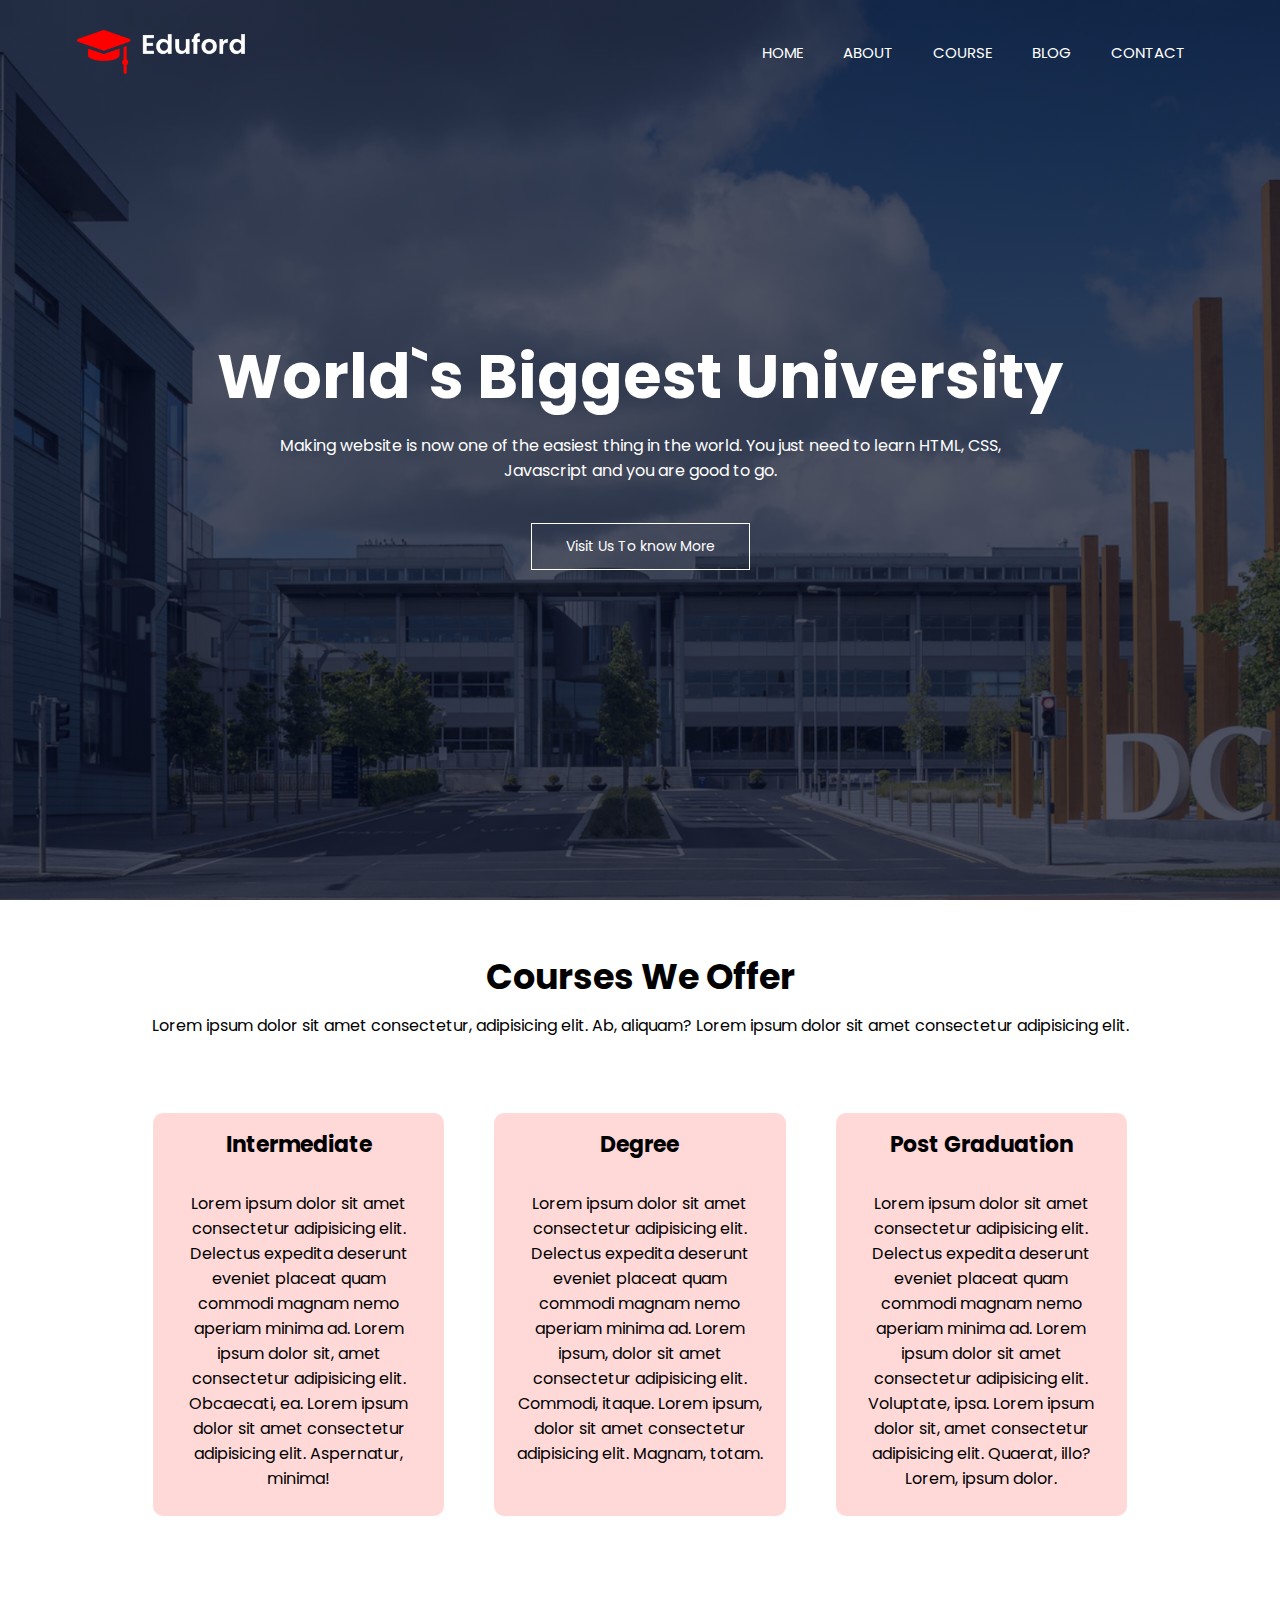
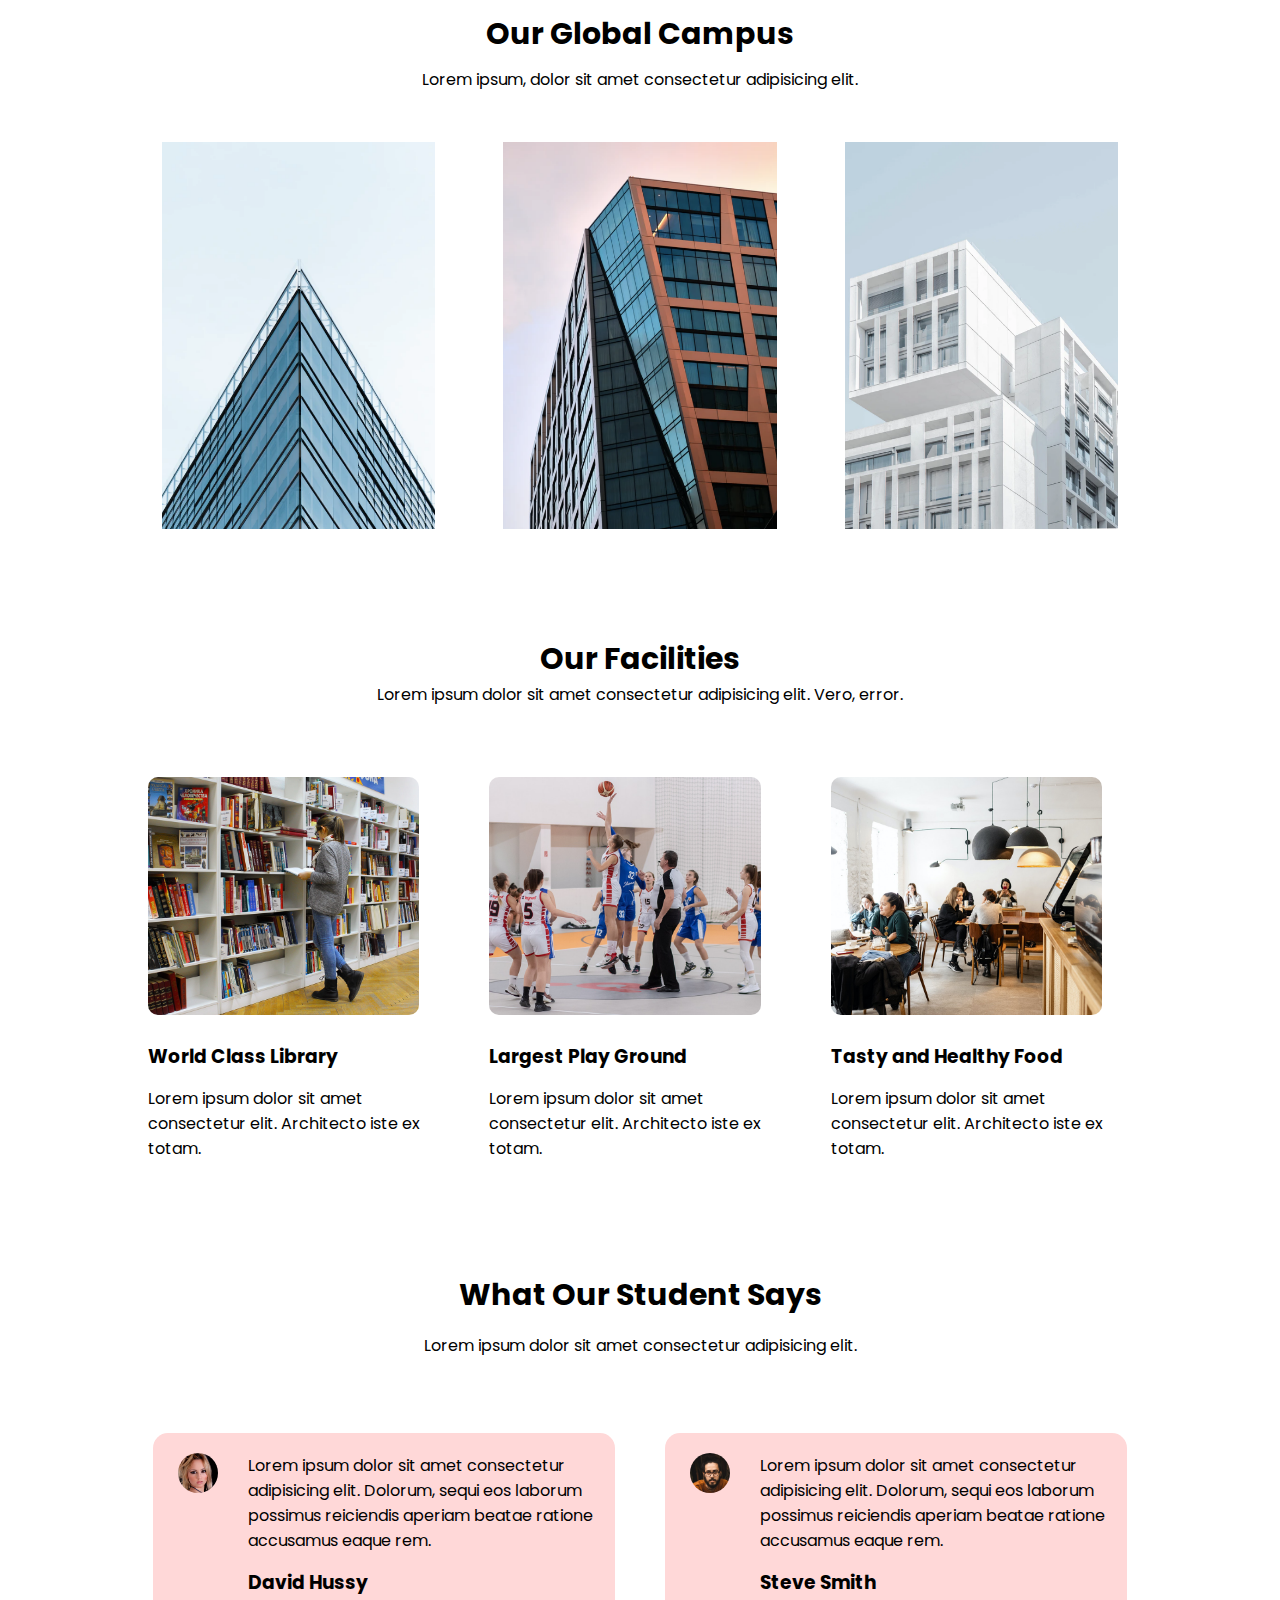
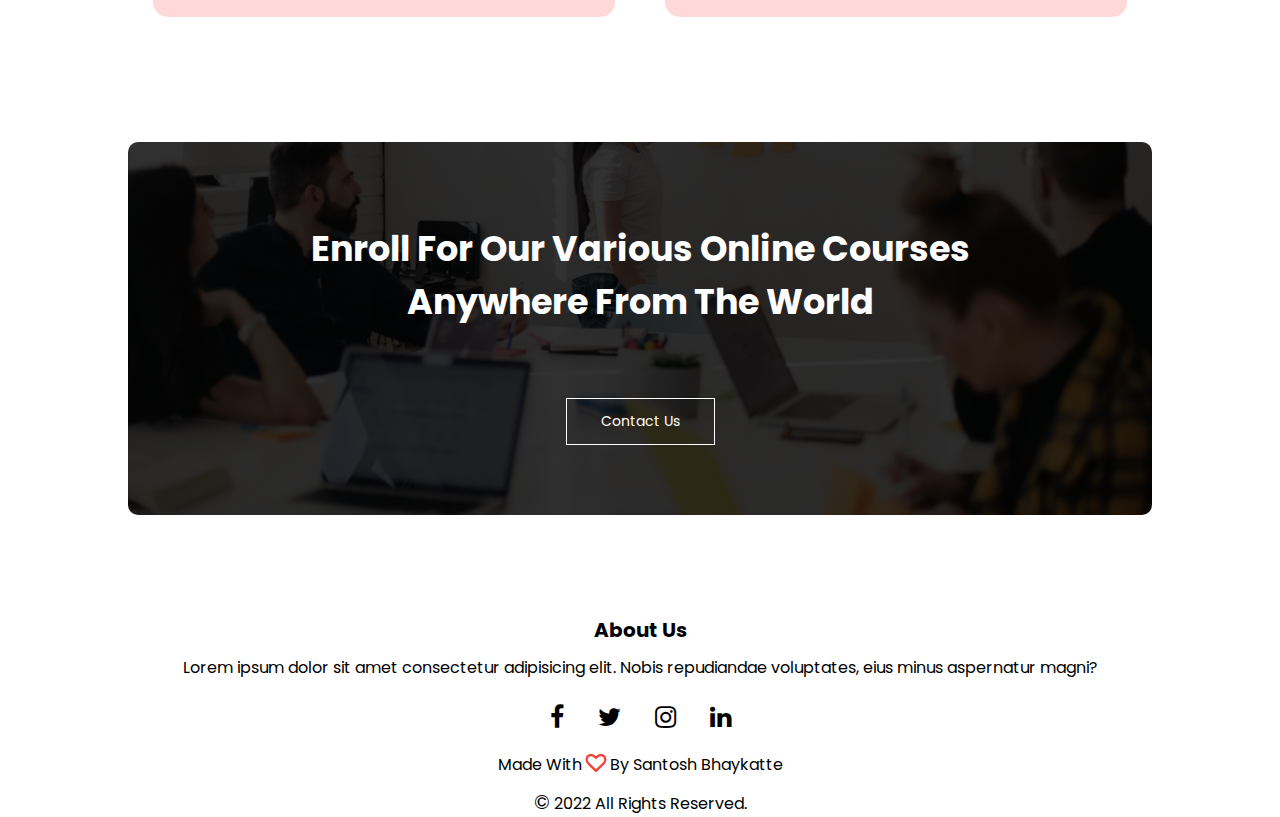
<file: index.html>
<!DOCTYPE html>
<html lang="en">
<head>
    <meta charset="UTF-8">
    <meta http-equiv="X-UA-Compatible" content="IE=edge">
    <meta name="viewport" content="width=device-width, initial-scale=1.0">
    <title>University Website - design </title>
   
    <link rel="stylesheet" href="style.css">
    <link rel="preconnect" href="https://fonts.googleapis.com">
<link rel="preconnect" href="https://fonts.gstatic.com" crossorigin>
<link href="https://fonts.googleapis.com/css2?family=Josefin+Sans:wght@400;500;600&family=Poppins:ital,wght@0,100;0,200;0,300;0,500;0,600;1,700&display=swap" rel="stylesheet">
 <link rel="stylesheet" href="https://stackpath.bootstrapcdn.com/font-awesome/4.7.0/css/font-awesome.min.css">
</head>
<body>
 
<!-- header section -->
    <section class="header">
        <nav>
            <a href="index.html"><img src="logo.png"></a>
            <div class="navlinks" id="navlinks">

              <i class="fa fa-times" onclick="hidemenu()"></i>
                 
                <ul>
                    <li><a href="index.html">HOME</a></li>
                    <li><a href="about.html">ABOUT</a></li>
                    <li><a href="course.html">COURSE</a></li>
                    <li><a href="blog.html">BLOG</a></li>
                    <li><a href="contact.html">CONTACT</a></li>
                </ul>
                
            </div>
            <i class="fa fa-bars" onclick="showmenu()"></i>
           </nav>
        <div class="text-box">
            <h1>World`s Biggest University</h1>
            <p>Making website is now one of the easiest thing in the world. You just need to learn HTML, CSS, <br> Javascript and you  are good to go. </p>
            <a href="/#" class="hero-btn">Visit Us To know More</a>
        </div>


    </section>

    <!-- course section -->

    <section class="course">
      <h1>Courses We Offer</h1>                
      <p>Lorem ipsum dolor sit amet consectetur, adipisicing elit. Ab, aliquam? Lorem ipsum dolor sit amet consectetur adipisicing elit.</p>
      <div class="row">
        
        <div class="course-col">
            <h1>Intermediate</h1>
            <p>Lorem ipsum dolor sit amet consectetur adipisicing elit. Delectus expedita deserunt eveniet placeat quam commodi magnam nemo aperiam minima ad. Lorem ipsum dolor sit, amet consectetur adipisicing elit. Obcaecati, ea. Lorem ipsum dolor sit amet consectetur adipisicing elit. Aspernatur, minima!</p>
        </div>
        <div class="course-col">
            <h1>Degree</h1>
            <p>Lorem ipsum dolor sit amet consectetur adipisicing elit. Delectus expedita deserunt eveniet placeat quam commodi magnam nemo aperiam minima ad. Lorem ipsum, dolor sit amet consectetur adipisicing elit. Commodi, itaque. Lorem ipsum, dolor sit amet consectetur adipisicing elit. Magnam, totam.</p>
        </div>
        <div class="course-col">
            <h1>Post Graduation</h1>
            <p>Lorem ipsum dolor sit amet consectetur adipisicing elit. Delectus expedita deserunt eveniet placeat quam commodi magnam nemo aperiam minima ad. Lorem ipsum dolor sit amet consectetur adipisicing elit. Voluptate, ipsa. Lorem ipsum dolor sit, amet consectetur adipisicing elit. Quaerat, illo?  Lorem, ipsum dolor.</p>
        </div>
      </div>
    </section>

    <!-- campus section starts -->

    <section class="campus">
        <h1>Our Global Campus</h1>
        <p>Lorem ipsum, dolor sit amet consectetur adipisicing elit.</p>
    </div>
    <div class="row">
        <div class="campus-col">
            <img src="london.png">
          </div>  
        <div class="campus-col">

            <img src="newyork.png">
            </div>
        <div class="campus-col">

            <img src="washington.png">
        </div>  
    </div>
</section>

<!-- Facilities section -->

<section class="facilities">
    <h1>Our Facilities</h1>
    <p>Lorem ipsum dolor sit amet consectetur adipisicing elit. Vero, error.</p>
    <div class="row">
        <div class="facilities-col">
            <img src="library.png">
            <h3>World Class Library</h3>
            <p>Lorem ipsum dolor sit amet consectetur   elit. Architecto iste ex totam.</p>
        </div>
        <div class="facilities-col">
            <img src="basketball.png">
            <h3>Largest Play Ground</h3>
            <p>Lorem ipsum dolor sit amet consectetur  elit. Architecto iste ex totam.</p>
        </div>
        <div class="facilities-col">
            <img src="cafeteria.png">
            <h3>Tasty and Healthy Food</h3>
            <p>Lorem ipsum dolor sit amet consectetur  elit. Architecto iste ex totam.</p>
        </div>
    </div>
</section>

<!-- testimonials section -->

<section class="reviews">
    <h1>What Our Student Says</h1>
    <p>Lorem ipsum dolor sit amet consectetur adipisicing elit.</p>
    <div class="row">
       <div class="review-col">
         <img src="user1.jpg">
         <div>
         <p>Lorem ipsum dolor sit amet consectetur adipisicing elit. Dolorum, sequi eos laborum possimus reiciendis aperiam beatae ratione accusamus eaque rem.  </p>
         <h3>David Hussy</h3>
          
        </div>
       </div> 
       <div class="review-col">
         <img src="user2.jpg">
         <div>  
         <p>Lorem ipsum dolor sit amet consectetur adipisicing elit. Dolorum, sequi eos laborum possimus reiciendis aperiam beatae ratione accusamus eaque rem.   </p>
         <h3>Steve Smith</h3>
        </div>
       </div> 
    </div>
</section>

<!-- call to action section -->

<section class="cta">
    <h1>Enroll For Our Various Online Courses <br> Anywhere From The World</h1>
    
    <a href="/#" class="hero-btn">Contact Us</a>
</section>

<!-- Footer section starts -->

<section class="footer">
    <h4>About Us</h4>
    <p>Lorem ipsum dolor sit amet consectetur adipisicing elit. Nobis repudiandae voluptates, eius minus aspernatur magni?</p>
    <div class="icons">
        <i class="fa fa-facebook"></i>
        <i class="fa fa-twitter"></i>
        <i class="fa fa-instagram"></i>
        <i class="fa fa-linkedin"></i>
    </div>
    <p>Made With <i class="fa fa-heart-o" style="font-size: 20px; font-weight: bold; color:#f44336;"></i> By Santosh Bhaykatte</p>
     <span style="font-size: 20px;">&copy;</span>  2022 All Rights Reserved.
</section>

<!-- footer section ends -->



<!-- javascript for toggle menu  -->

   <script>
    
    var navlinks = document.getElementById("navlinks");

    function showmenu(){
        navlinks.style.right = "0";
    }
    function hidemenu(){
        navlinks.style.right= "-200px";
    }
    
    </script>

<!-- script ends -->

</body>
</html>
</file>
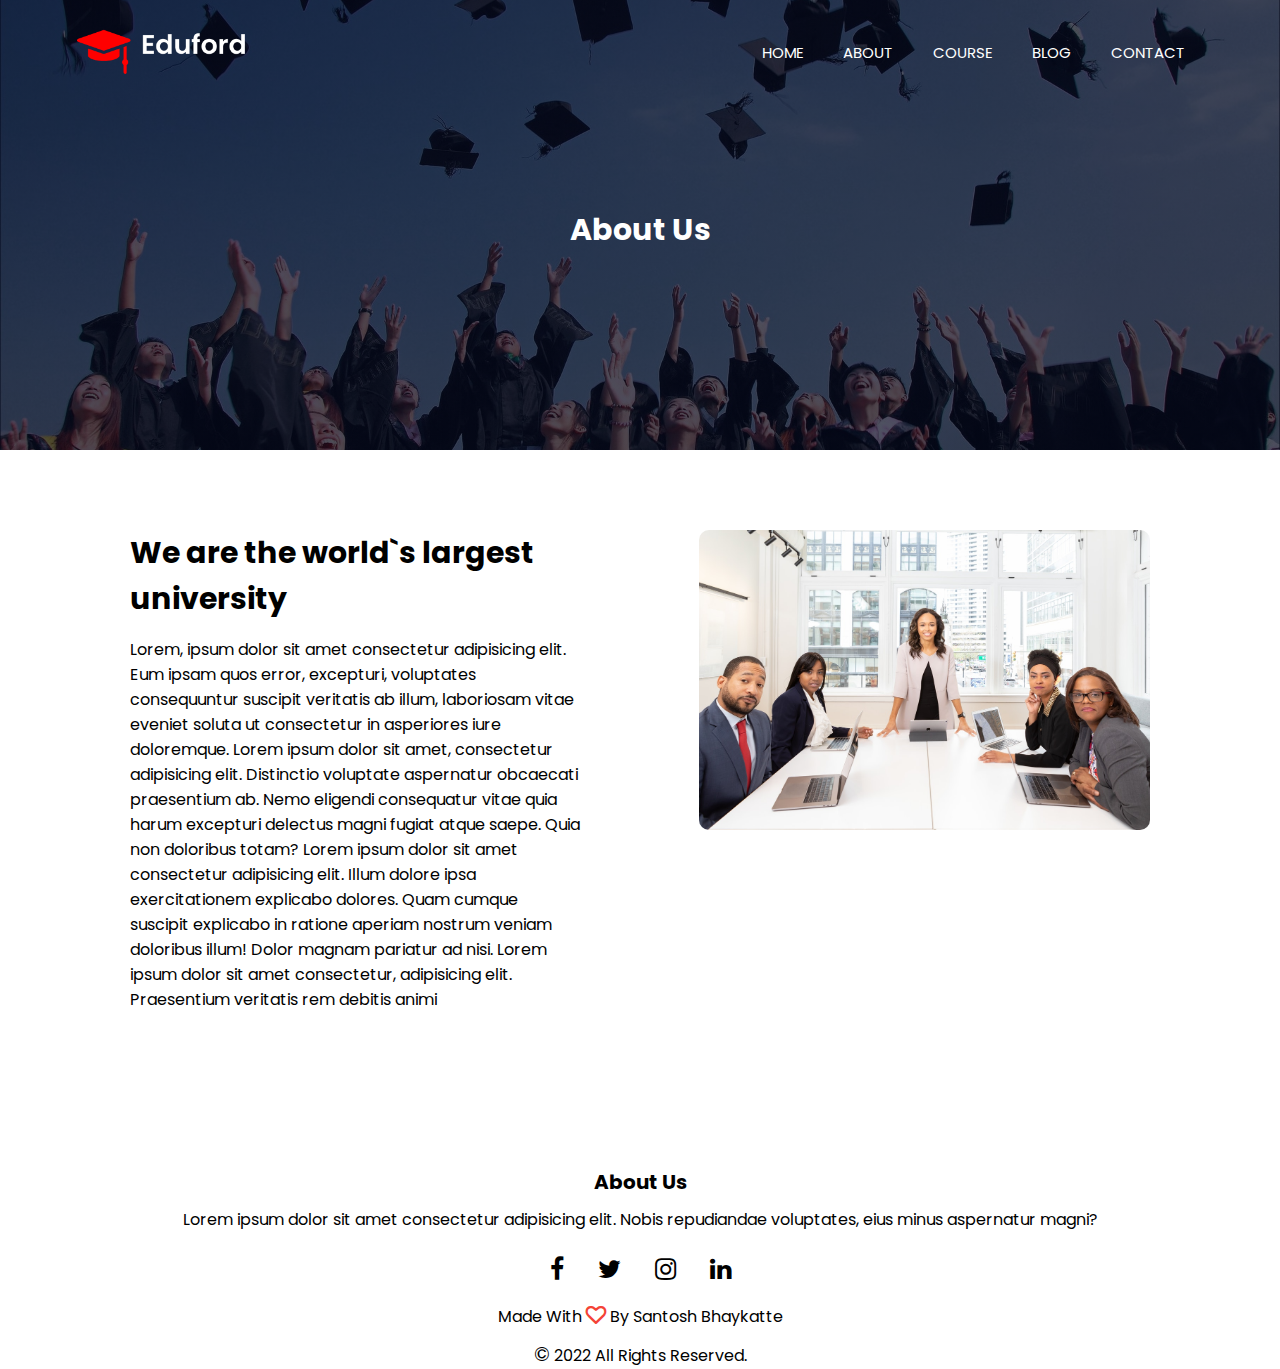
<file: about.html>
<!DOCTYPE html>
<html lang="en">
<head>
    <meta charset="UTF-8">
    <meta http-equiv="X-UA-Compatible" content="IE=edge">
    <meta name="viewport" content="width=device-width, initial-scale=1.0">
    <title>University Website - design </title>
   
    <link rel="stylesheet" href="style.css">
    <link rel="preconnect" href="https://fonts.googleapis.com">
<link rel="preconnect" href="https://fonts.gstatic.com" crossorigin>
<link href="https://fonts.googleapis.com/css2?family=Josefin+Sans:wght@400;500;600&family=Poppins:ital,wght@0,100;0,200;0,300;0,500;0,600;1,700&display=swap" rel="stylesheet">
 <link rel="stylesheet" href="https://stackpath.bootstrapcdn.com/font-awesome/4.7.0/css/font-awesome.min.css">
</head>
<body>
<!-- header section -->

    <section class="sub-header">
        <nav>
            <a href="index.html"><img src="logo.png"></a>
            <div class="navlinks" id="navlinks">

              <i class="fa fa-times" onclick="hidemenu()"></i>
                 
                <ul>
                    <li><a href="index.html">HOME</a></li>
                    <li><a href="about.html">ABOUT</a></li>
                    <li><a href="course.html">COURSE</a></li>
                    <li><a href="blog.html">BLOG</a></li>
                    <li><a href="contact.html">CONTACT</a></li>
                </ul>
                
            </div>
            <i class="fa fa-bars" onclick="showmenu()"></i>
           </nav>
            <h1>About Us</h1>
        </section>
            <!-- about us content -->
         

        <section class="about-us">
            <div class="row">

                <div class="about-col">
                   <h1>We are the world`s largest university</h1> 
                   <p>Lorem, ipsum dolor sit amet consectetur adipisicing elit. Eum ipsam quos error, excepturi, voluptates consequuntur suscipit veritatis ab illum, laboriosam vitae eveniet soluta ut consectetur in asperiores iure doloremque. Lorem ipsum dolor sit amet, consectetur adipisicing elit. Distinctio voluptate aspernatur obcaecati praesentium ab. Nemo eligendi consequatur vitae quia harum excepturi delectus magni fugiat atque saepe. Quia non doloribus totam? Lorem ipsum dolor sit amet consectetur adipisicing elit. Illum dolore ipsa exercitationem explicabo dolores. Quam cumque suscipit explicabo in ratione aperiam nostrum veniam doloribus illum! Dolor magnam pariatur ad nisi. Lorem ipsum dolor sit amet consectetur, adipisicing elit. Praesentium veritatis rem debitis animi </p>
                </div>
                    
                <div class="about-col">
                    <img src="about.jpg">
                </div>

            </div>
        </section>
  <!-- about us content ends -->
    

    <!-- footer section -->
    <section class="footer">
        <h4>About Us</h4>
        <p>Lorem ipsum dolor sit amet consectetur adipisicing elit. Nobis repudiandae voluptates, eius minus aspernatur magni?</p>
        <div class="icons">
            <i class="fa fa-facebook"></i>
            <i class="fa fa-twitter"></i>
            <i class="fa fa-instagram"></i>
            <i class="fa fa-linkedin"></i>
        </div>
        <p>Made With <i class="fa fa-heart-o" style="font-size: 20px; font-weight: bold; color:#f44336;"></i> By Santosh Bhaykatte</p>
         <span style="font-size: 20px;">&copy;</span>  2022 All Rights Reserved.
    </section>
    <!-- javascript for toggle menu  -->

   <script>
    
    var navlinks = document.getElementById("navlinks");

    function showmenu(){
        navlinks.style.right = "0";
    }
    function hidemenu(){
        navlinks.style.right= "-200px";
    }
    
    </script>

<!-- script ends -->
</body>
</html>
</file>
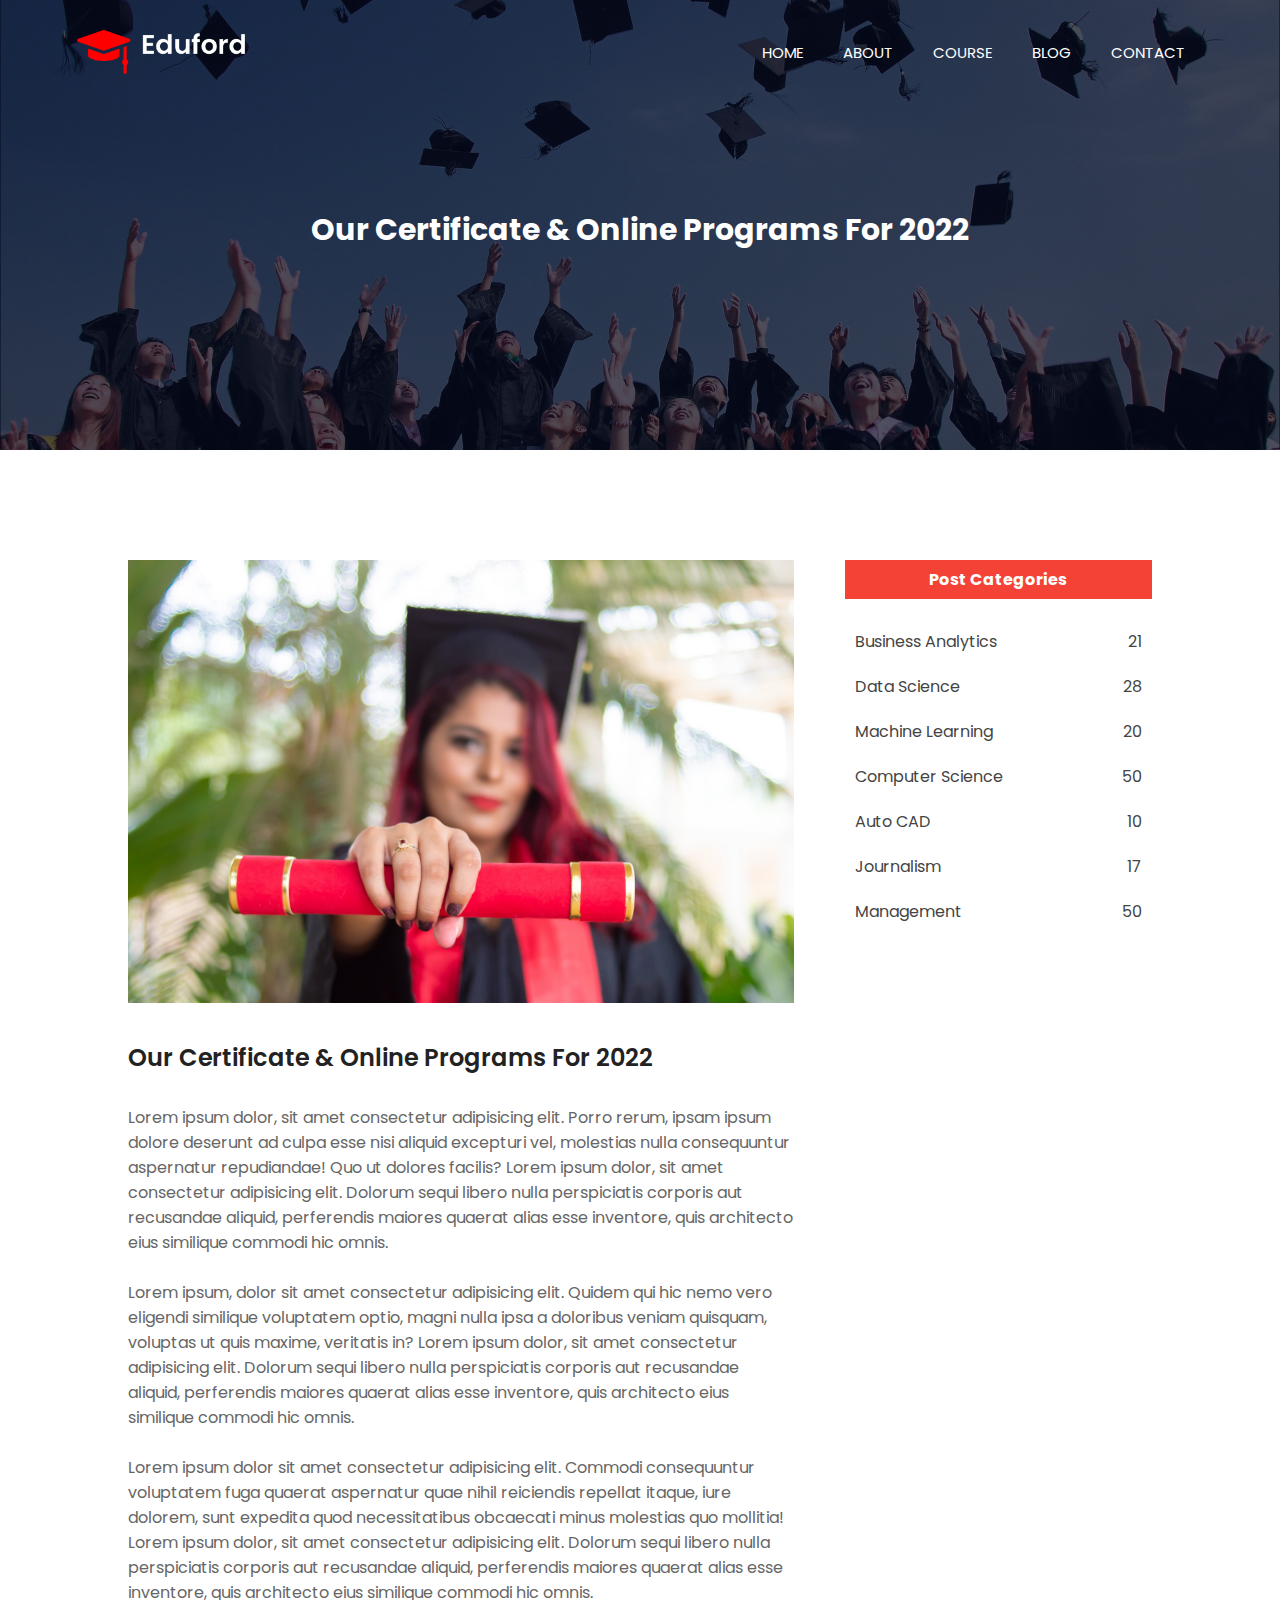
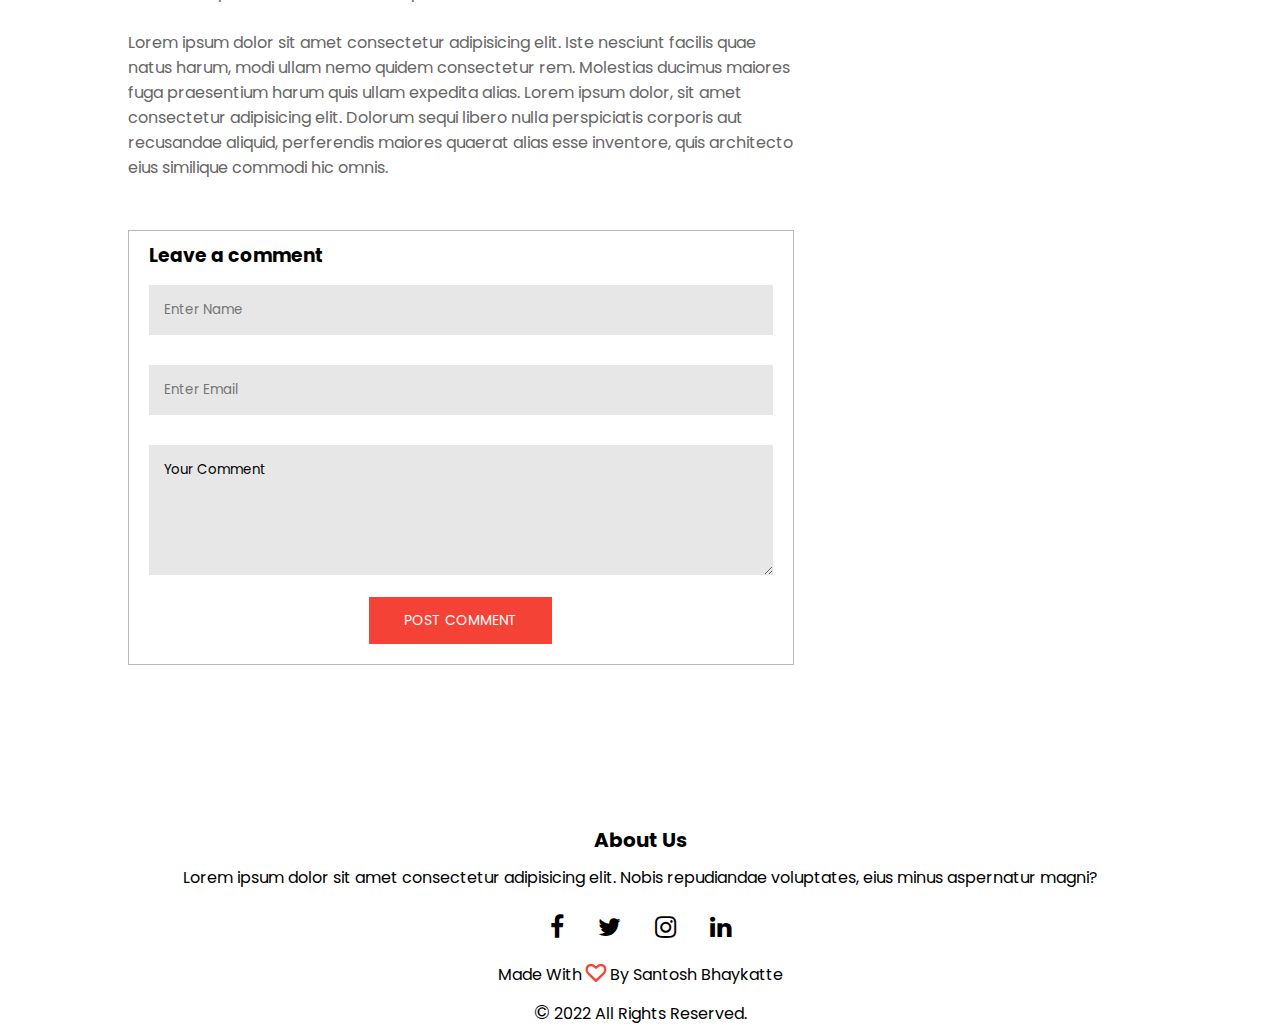
<file: blog.html>
<!DOCTYPE html>
<html lang="en">
<head>
    <meta charset="UTF-8">
    <meta http-equiv="X-UA-Compatible" content="IE=edge">
    <meta name="viewport" content="width=device-width, initial-scale=1.0">
    <title>University Website - design </title>
   
    <link rel="stylesheet" href="style.css">
    <link rel="preconnect" href="https://fonts.googleapis.com">
<link rel="preconnect" href="https://fonts.gstatic.com" crossorigin>
<link href="https://fonts.googleapis.com/css2?family=Josefin+Sans:wght@400;500;600&family=Poppins:ital,wght@0,100;0,200;0,300;0,500;0,600;1,700&display=swap" rel="stylesheet">
 <link rel="stylesheet" href="https://stackpath.bootstrapcdn.com/font-awesome/4.7.0/css/font-awesome.min.css">
</head>
<body>
 
<!-- header section -->
    <section class="sub-header">
        <nav>
            <a href="index.html"><img src="logo.png"></a>
            <div class="navlinks" id="navlinks">

              <i class="fa fa-times" onclick="hidemenu()"></i>
                 
                <ul>
                    <li><a href="index.html">HOME</a></li>
                    <li><a href="about.html">ABOUT</a></li>
                    <li><a href="course.html">COURSE</a></li>
                    <li><a href="blog.html">BLOG</a></li>
                    <li><a href="contact.html">CONTACT</a></li>
                </ul>
                
            </div>
            <i class="fa fa-bars" onclick="showmenu()"></i>
           </nav>
          <h1>Our Certificate & Online Programs For 2022</h1> 
        </section>
 
  <!-- blog page -->

<section class="blog-content">
  <div class="row">
    <div class="blog-left">
      <img src="certificate.jpg">
      <h2>Our Certificate & Online Programs For 2022</h2>
     <p>Lorem ipsum dolor, sit amet consectetur adipisicing elit. Porro rerum, ipsam ipsum dolore deserunt ad culpa esse nisi aliquid excepturi vel, molestias nulla consequuntur aspernatur repudiandae! Quo ut dolores facilis? Lorem ipsum dolor, sit amet consectetur adipisicing elit. Dolorum sequi libero nulla perspiciatis corporis aut recusandae aliquid, perferendis maiores quaerat alias esse inventore, quis architecto eius similique commodi hic omnis.</p>
     <br>
     <p>Lorem ipsum, dolor sit amet consectetur adipisicing elit. Quidem qui hic nemo vero eligendi similique voluptatem optio, magni nulla ipsa a doloribus veniam quisquam, voluptas ut quis maxime, veritatis in? Lorem ipsum dolor, sit amet consectetur adipisicing elit. Dolorum sequi libero nulla perspiciatis corporis aut recusandae aliquid, perferendis maiores quaerat alias esse inventore, quis architecto eius similique commodi hic omnis.</p>
     <br>
     <p>Lorem ipsum dolor sit amet consectetur adipisicing elit. Commodi consequuntur voluptatem fuga quaerat aspernatur quae nihil reiciendis repellat itaque, iure dolorem, sunt expedita quod necessitatibus obcaecati minus molestias quo mollitia! Lorem ipsum dolor, sit amet consectetur adipisicing elit. Dolorum sequi libero nulla perspiciatis corporis aut recusandae aliquid, perferendis maiores quaerat alias esse inventore, quis architecto eius similique commodi hic omnis.</p>
     <br>
     <p>Lorem ipsum dolor sit amet consectetur adipisicing elit. Iste nesciunt facilis quae natus harum, modi ullam nemo quidem consectetur rem. Molestias ducimus maiores fuga praesentium harum quis ullam expedita alias. Lorem ipsum dolor, sit amet consectetur adipisicing elit. Dolorum sequi libero nulla perspiciatis corporis aut recusandae aliquid, perferendis maiores quaerat alias esse inventore, quis architecto eius similique commodi hic omnis.</p>

     <!-- comment -->
    <div class="comment-box">
        <h3>Leave a comment</h3>
        <form action="" class="comment-form">
            <input type="text" placeholder="Enter Name">
            <input type="email" placeholder="Enter Email">
            <textarea  rows="5">Your Comment</textarea>
            <button type="submit" class=" hero-btn red-btn form-btn">POST COMMENT</button>
        </form>
    </div>

    </div>
    <div class="blog-right">
        <h3>Post Categories</h3>
        <div>
            <span>Business Analytics</span>
            <span>21</span>
        </div>
        <div>
            <span>Data Science</span>
            <span>28</span>
        </div>
        <div>
            <span>Machine Learning</span>
            <span>20</span>
        </div>
        <div>
            <span>Computer Science</span>
            <span>50</span>
        </div>
        <div>
            <span>Auto CAD</span>
            <span>10</span>
        </div>
        <div>
            <span>Journalism</span>
            <span>17</span>
        </div>
        <div>
            <span>Management</span>
            <span>50</span>
        </div>
    </div>
  </div> 
</section>


     

<!-- Footer section starts -->

<section class="footer">
    <h4>About Us</h4>
    <p>Lorem ipsum dolor sit amet consectetur adipisicing elit. Nobis repudiandae voluptates, eius minus aspernatur magni?</p>
    <div class="icons">
        <i class="fa fa-facebook"></i>
        <i class="fa fa-twitter"></i>
        <i class="fa fa-instagram"></i>
        <i class="fa fa-linkedin"></i>
    </div>
    <p>Made With <i class="fa fa-heart-o" style="font-size: 20px; font-weight: bold; color:#f44336;"></i> By Santosh Bhaykatte</p>
     <span style="font-size: 20px;">&copy;</span>  2022 All Rights Reserved.
</section>

<!-- footer section ends -->



<!-- javascript for toggle menu  -->

   <script>
    
    var navlinks = document.getElementById("navlinks");

    function showmenu(){
        navlinks.style.right = "0";
    }
    function hidemenu(){
        navlinks.style.right= "-200px";
    }
    
    </script>

<!-- script ends -->

</body>
</html>
</file>
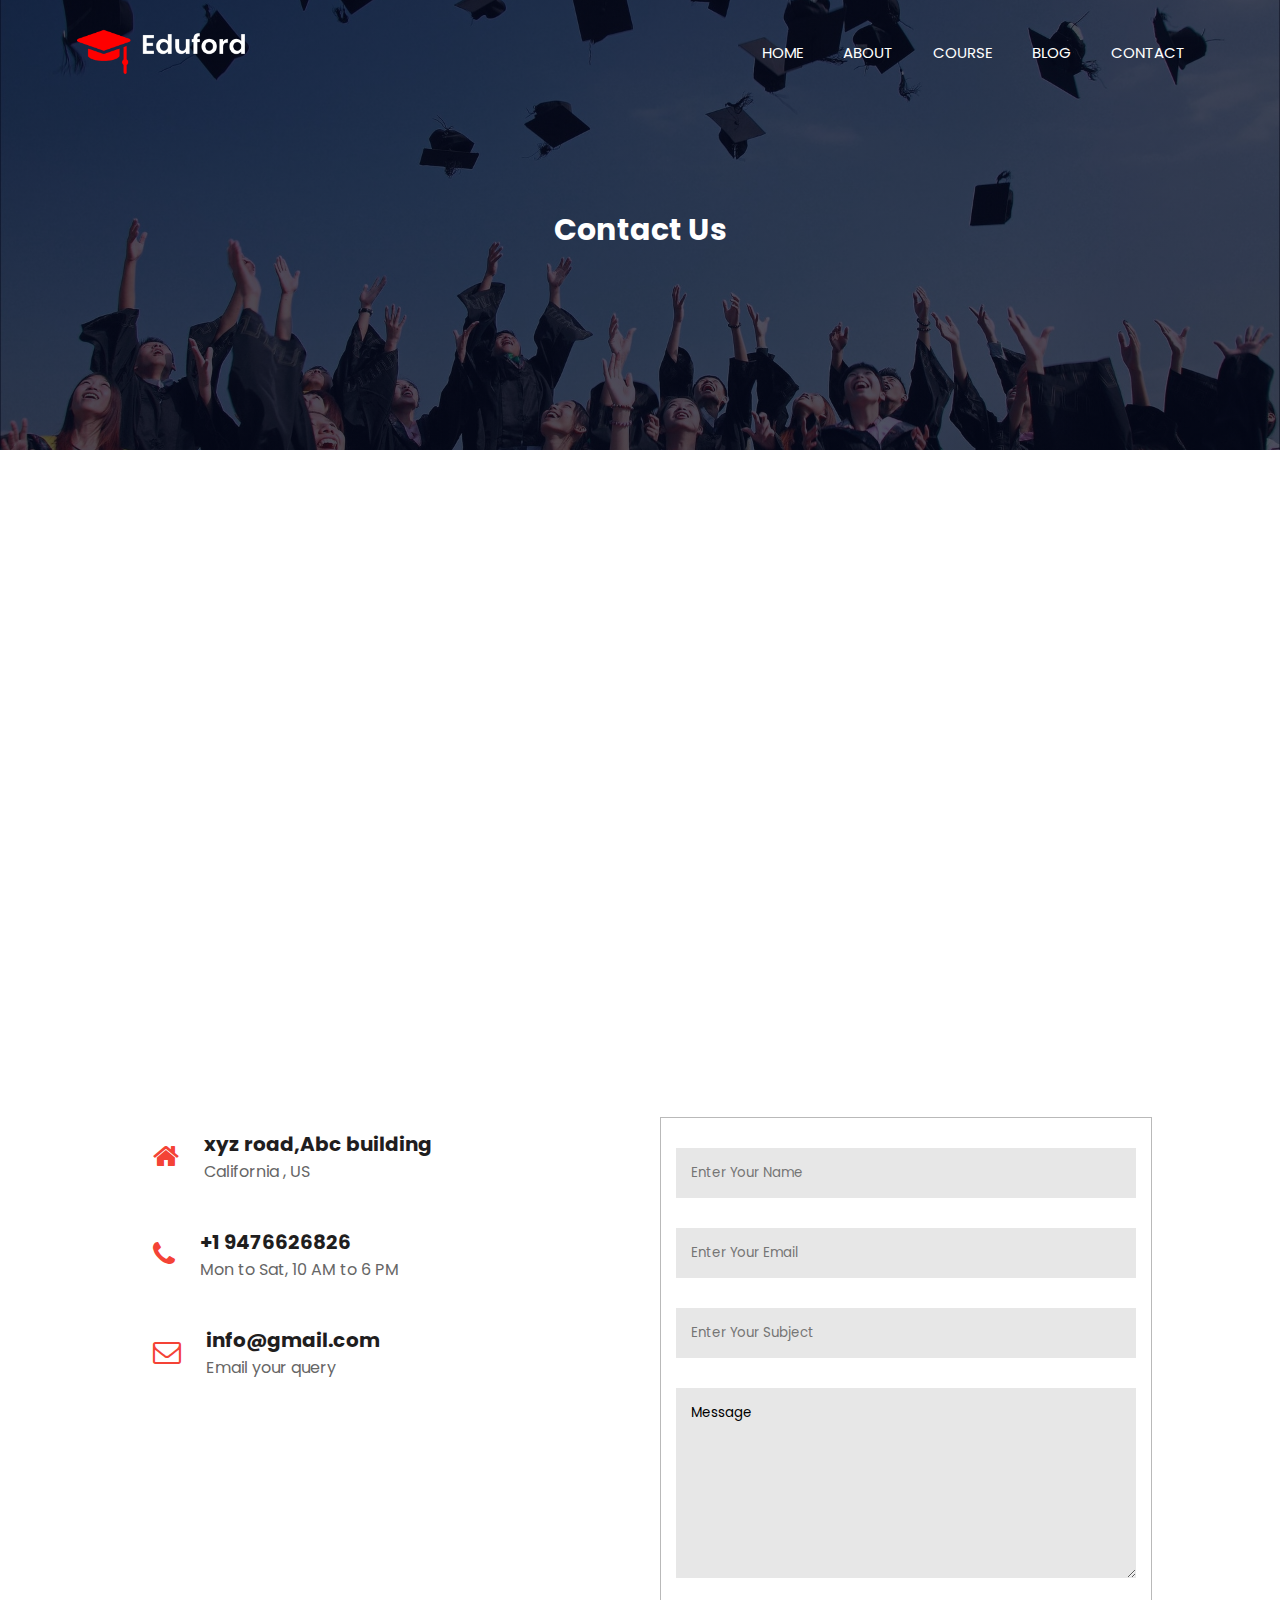
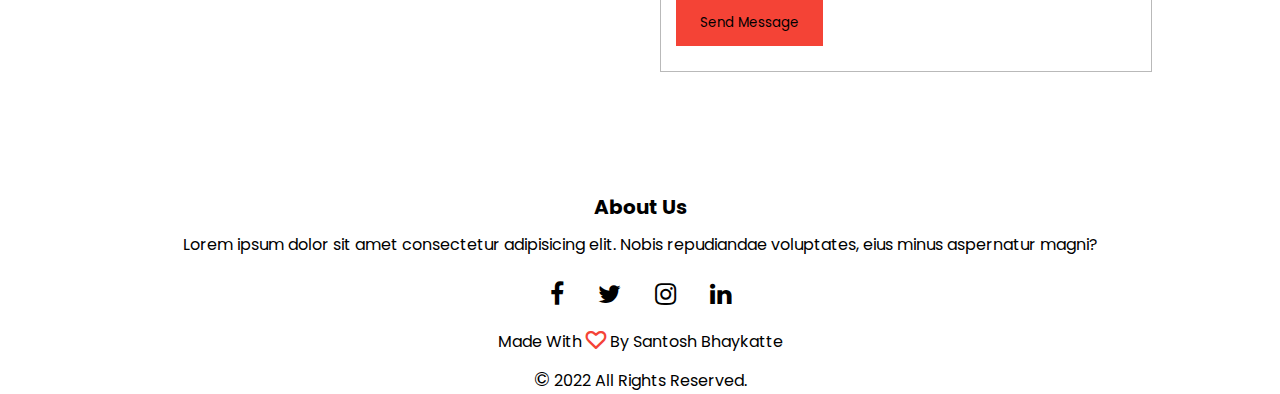
<file: contact.html>
<!DOCTYPE html>
<html lang="en">
<head>
    <meta charset="UTF-8">
    <meta http-equiv="X-UA-Compatible" content="IE=edge">
    <meta name="viewport" content="width=device-width, initial-scale=1.0">
    <title>University Website - design </title>
   
    <link rel="stylesheet" href="style.css">
    <link rel="preconnect" href="https://fonts.googleapis.com">
<link rel="preconnect" href="https://fonts.gstatic.com" crossorigin>
<link href="https://fonts.googleapis.com/css2?family=Josefin+Sans:wght@400;500;600&family=Poppins:ital,wght@0,100;0,200;0,300;0,500;0,600;1,700&display=swap" rel="stylesheet">
 <link rel="stylesheet" href="https://stackpath.bootstrapcdn.com/font-awesome/4.7.0/css/font-awesome.min.css">
</head>
<body>
<!-- header section -->

    <section class="sub-header">
        <nav>
            <a href="index.html"><img src="logo.png"></a>
            <div class="navlinks" id="navlinks">

              <i class="fa fa-times" onclick="hidemenu()"></i>
                 
                <ul>
                    <li><a href="index.html">HOME</a></li>
                    <li><a href="about.html">ABOUT</a></li>
                    <li><a href="course.html">COURSE</a></li>
                    <li><a href="blog.html">BLOG</a></li>
                    <li><a href="contact.html">CONTACT</a></li>
                </ul>
                
            </div>
            <i class="fa fa-bars" onclick="showmenu()"></i>
           </nav>
            <h1>Contact Us</h1>
        </section>
        
            <!-- contact page content -->

            <section class="location">
                <iframe src="https://www.google.com/maps/embed?pb=!1m18!1m12!1m3!1d7010.21474726349!2d-71.11950877159828!3d42.37593802704016!2m3!1f0!2f0!3f0!3m2!1i1024!2i768!4f13.1!3m3!1m2!1s0x89e377427d7f0199%3A0x5937c65cee2427f0!2sHarvard%20University!5e0!3m2!1sen!2sin!4v1665039826140!5m2!1sen!2sin" width="600" height="450" style="border:0;" allowfullscreen="" loading="lazy" referrerpolicy="no-referrer-when-downgrade"></iframe>
            </section>
         <section class="contact">
            <div class="row">
                <div class="contact-col">
                     <div>
                        <i class="fa fa-home"></i>
                    <span>
                         <h5>xyz road,Abc building </h5>
                        <p>California , US</p>
                    </span>
                     </div>
                     <div>
                        <i class="fa fa-phone"></i>
                    <span>                           
                        <h5>+1 9476626826</h5>
                        <p>Mon to Sat,  10 AM to 6 PM</p>
                    </span>
                     </div>
                     <div>
                        <i class="fa fa-envelope-o"></i>
                    <span>                            
                        <h5>info@gmail.com</h5>
                        <p>Email your query</p>
                        </span>
                     </div>
                </div>
                <div class="contact-col">
                    <form action="" class="contact-form">
                        <input type="text" placeholder="Enter Your Name" required>
                        <input type="email" placeholder="Enter Your Email" required>
                        <input type="text" placeholder="Enter Your Subject" required> 
                        <textarea  rows="8" required>Message</textarea>
                        <button type="submit" class="form-btn">Send Message</button>
                    </form>
                </div>
            </div>
         </section>

        
  <!-- contact page content ends -->
    

    <!-- footer section -->
    <section class="footer">
        <h4>About Us</h4>
        <p>Lorem ipsum dolor sit amet consectetur adipisicing elit. Nobis repudiandae voluptates, eius minus aspernatur magni?</p>
        <div class="icons">
            <i class="fa fa-facebook"></i>
            <i class="fa fa-twitter"></i>
            <i class="fa fa-instagram"></i>
            <i class="fa fa-linkedin"></i>
        </div>
        <p>Made With <i class="fa fa-heart-o" style="font-size: 20px; font-weight: bold; color:#f44336;"></i> By Santosh Bhaykatte</p>
         <span style="font-size: 20px;">&copy;</span>  2022 All Rights Reserved.
    </section>
    <!-- javascript for toggle menu  -->

   <script>
    
    var navlinks = document.getElementById("navlinks");

    function showmenu(){
        navlinks.style.right = "0";
    }
    function hidemenu(){
        navlinks.style.right= "-200px";
    }
    
    </script>

<!-- script ends -->
</body>
</html>
</file>
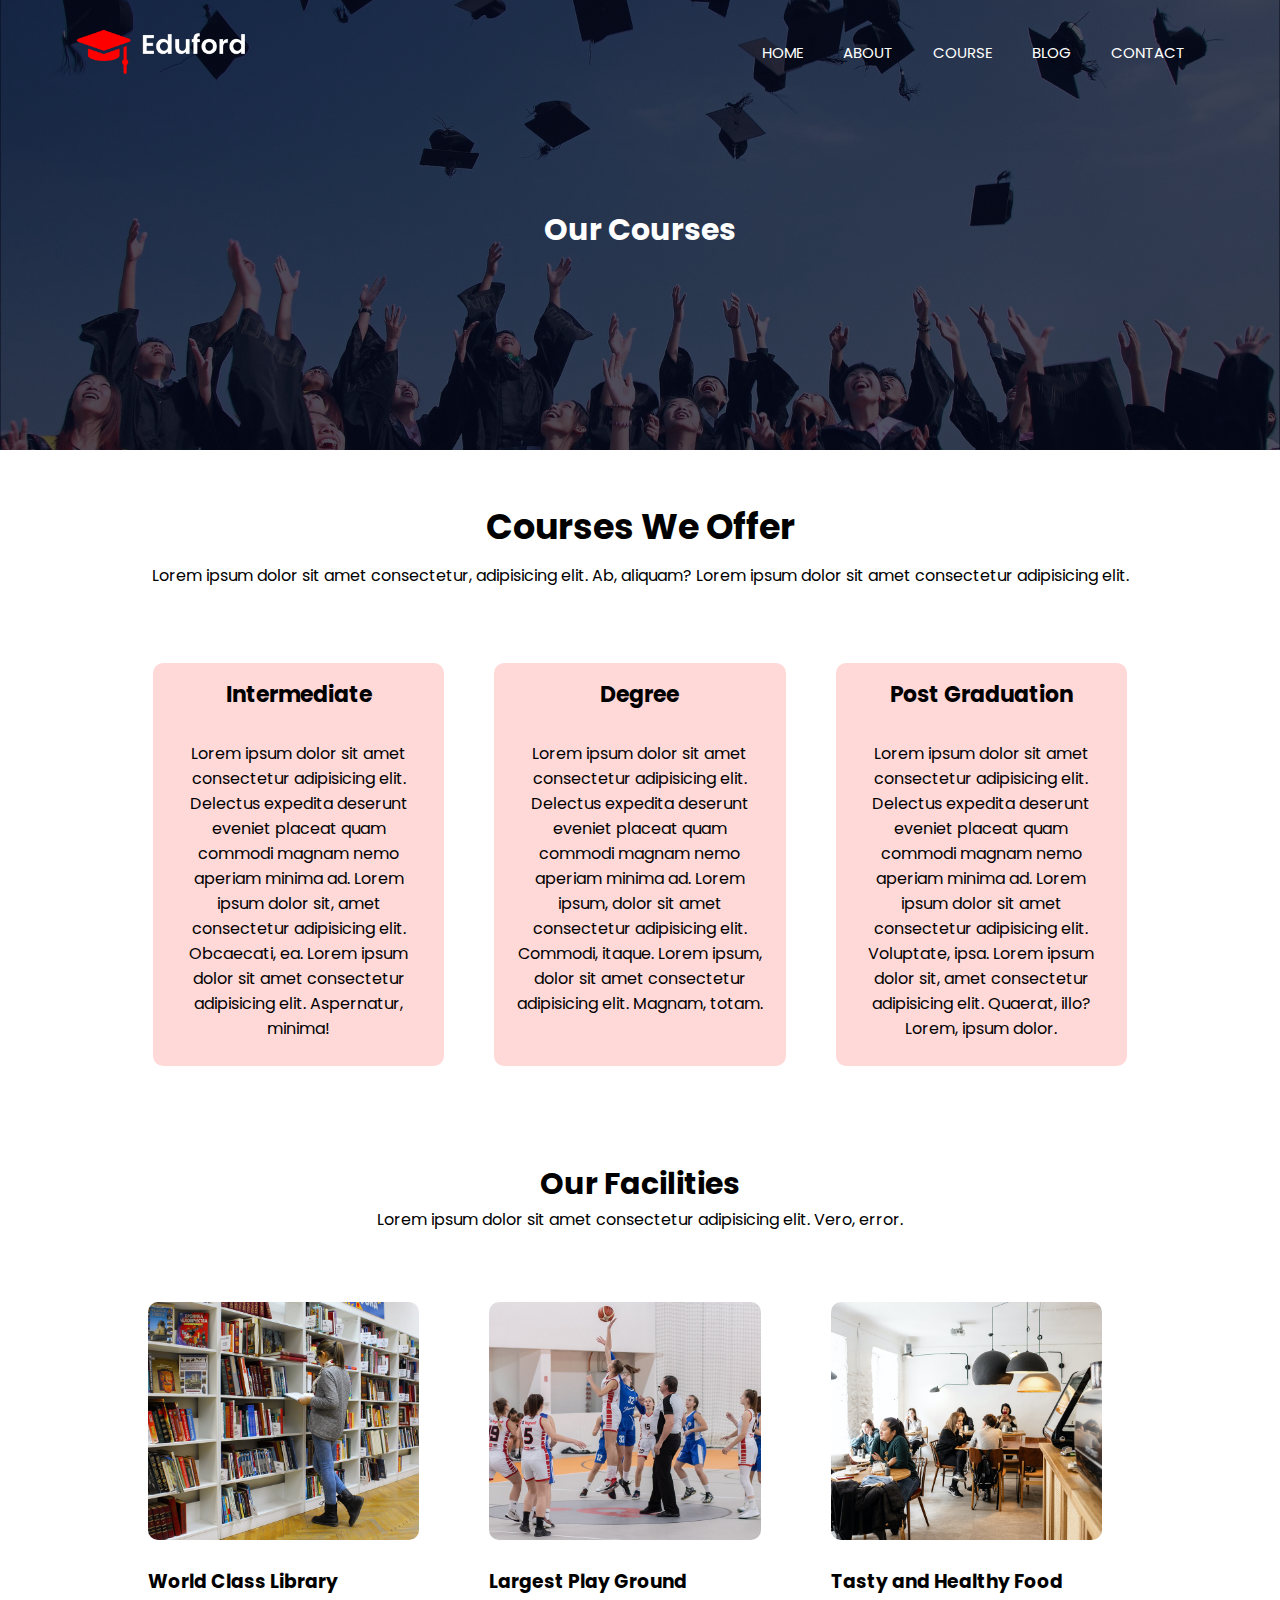
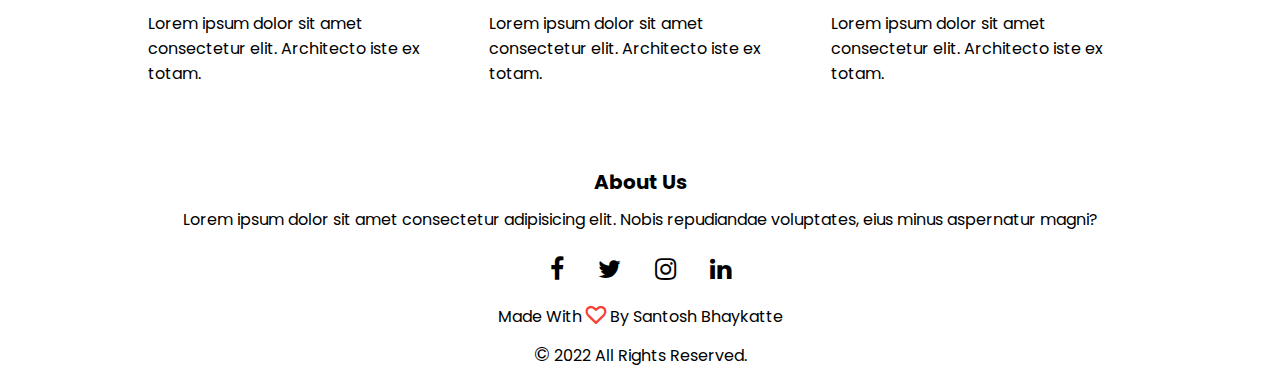
<file: course.html>
<!DOCTYPE html>
<html lang="en">
<head>
    <meta charset="UTF-8">
    <meta http-equiv="X-UA-Compatible" content="IE=edge">
    <meta name="viewport" content="width=device-width, initial-scale=1.0">
    <title>University Website - design </title>
   
    <link rel="stylesheet" href="style.css">
    <link rel="preconnect" href="https://fonts.googleapis.com">
<link rel="preconnect" href="https://fonts.gstatic.com" crossorigin>
<link href="https://fonts.googleapis.com/css2?family=Josefin+Sans:wght@400;500;600&family=Poppins:ital,wght@0,100;0,200;0,300;0,500;0,600;1,700&display=swap" rel="stylesheet">
 <link rel="stylesheet" href="https://stackpath.bootstrapcdn.com/font-awesome/4.7.0/css/font-awesome.min.css">
</head>
<body>
<!-- header section -->

    <section class="sub-header">
        <nav>
            <a href="index.html"><img src="logo.png"></a>
            <div class="navlinks" id="navlinks">

              <i class="fa fa-times" onclick="hidemenu()"></i>
                 
                <ul>
                    <li><a href="index.html">HOME</a></li>
                    <li><a href="about.html">ABOUT</a></li>
                    <li><a href="course.html">COURSE</a></li>
                    <li><a href="blog.html">BLOG</a></li>
                    <li><a href="contact.html">CONTACT</a></li>
                </ul>
                
            </div>
            <i class="fa fa-bars" onclick="showmenu()"></i>
           </nav>
            <h1>Our Courses</h1>
        </section>

        <!-- course section -->

    <section class="course">
        <h1>Courses We Offer</h1>                
        <p>Lorem ipsum dolor sit amet consectetur, adipisicing elit. Ab, aliquam? Lorem ipsum dolor sit amet consectetur adipisicing elit.</p>
        <div class="row">
          
          <div class="course-col">
              <h1>Intermediate</h1>
              <p>Lorem ipsum dolor sit amet consectetur adipisicing elit. Delectus expedita deserunt eveniet placeat quam commodi magnam nemo aperiam minima ad. Lorem ipsum dolor sit, amet consectetur adipisicing elit. Obcaecati, ea. Lorem ipsum dolor sit amet consectetur adipisicing elit. Aspernatur, minima!</p>
          </div>
          <div class="course-col">
              <h1>Degree</h1>
              <p>Lorem ipsum dolor sit amet consectetur adipisicing elit. Delectus expedita deserunt eveniet placeat quam commodi magnam nemo aperiam minima ad. Lorem ipsum, dolor sit amet consectetur adipisicing elit. Commodi, itaque. Lorem ipsum, dolor sit amet consectetur adipisicing elit. Magnam, totam.</p>
          </div>
          <div class="course-col">
              <h1>Post Graduation</h1>
              <p>Lorem ipsum dolor sit amet consectetur adipisicing elit. Delectus expedita deserunt eveniet placeat quam commodi magnam nemo aperiam minima ad. Lorem ipsum dolor sit amet consectetur adipisicing elit. Voluptate, ipsa. Lorem ipsum dolor sit, amet consectetur adipisicing elit. Quaerat, illo?  Lorem, ipsum dolor.</p>
          </div>
        </div>
      </section>

      <!-- Facilities section -->
      
<section class="facilities">
    <h1>Our Facilities</h1>
    <p>Lorem ipsum dolor sit amet consectetur adipisicing elit. Vero, error.</p>
    <div class="row">
        <div class="facilities-col">
            <img src="library.png">
            <h3>World Class Library</h3>
            <p>Lorem ipsum dolor sit amet consectetur   elit. Architecto iste ex totam.</p>
        </div>
        <div class="facilities-col">
            <img src="basketball.png">
            <h3>Largest Play Ground</h3>
            <p>Lorem ipsum dolor sit amet consectetur  elit. Architecto iste ex totam.</p>
        </div>
        <div class="facilities-col">
            <img src="cafeteria.png">
            <h3>Tasty and Healthy Food</h3>
            <p>Lorem ipsum dolor sit amet consectetur  elit. Architecto iste ex totam.</p>
        </div>
    </div>
</section>


         <!-- footer section -->
    <section class="footer">
        <h4>About Us</h4>
        <p>Lorem ipsum dolor sit amet consectetur adipisicing elit. Nobis repudiandae voluptates, eius minus aspernatur magni?</p>
        <div class="icons">
            <i class="fa fa-facebook"></i>
            <i class="fa fa-twitter"></i>
            <i class="fa fa-instagram"></i>
            <i class="fa fa-linkedin"></i>
        </div>
        <p>Made With <i class="fa fa-heart-o" style="font-size: 20px; font-weight: bold; color:#f44336;"></i> By Santosh Bhaykatte</p>
         <span style="font-size: 20px;">&copy;</span>  2022 All Rights Reserved.
    </section>
    <!-- javascript for toggle menu  -->

   <script>
    
    var navlinks = document.getElementById("navlinks");

    function showmenu(){
        navlinks.style.right = "0";
    }
    function hidemenu(){
        navlinks.style.right= "-200px";
    }
    
    </script>

<!-- script ends -->
</body>
</html>
</file>
<file: style.css>
*{
    padding: 0px;
    margin: 0px;
    font-family: 'Poppins', sans-serif;
}

/* Home page */


/* header section starts */

.header{
   width: 100%;
   min-height: 100vh;
   background: linear-gradient(rgba(4,9,30,0.7), rgba(4,9,30,0.7)), url(banner.png);
   background-position: center;
   background-size: cover;
   position: relative;
  overflow: hidden;
}

nav{
    display: flex;
    align-items: center;
    justify-content: space-between;
    padding: 2% 6%;
    
}

nav img{
     width: 170px;
}

.navlinks{
     flex: 1;
     text-align: right;
}

.navlinks ul li{
     display: inline-block;
     list-style: none;
    }

 .navlinks ul li a{
    color: white;
    text-decoration: none;
    font-size: 15px;
    padding: 8px 18px;
    position: relative;
 }  
 
 .navlinks ul li::after{
    content: '';
    display: block;
    width: 0%;
    margin: auto;
    height: 2px;
    background: #f44336;
    cursor: pointer;
}

.navlinks ul li:hover::after{
    width: 80%;
     transition: 0.6s;   
}
    
.text-box{
    width: 90%;
    color: white;
    text-align: center;
    position: absolute;
    top: 50%;
    left: 50%;
    transform: translate(-50%, -50%);
} 

.text-box h1{
     font-size: 62px;
}
.text-box p{
    margin: 10px 0px 40px;
    font-size: 16px;
}
.hero-btn{
    display: inline-block;
     color: white;
     text-decoration: none;
     background: transparent;
     border:1px solid #fff ;
     padding: 12px 34px;
     font-size: 14px;
     cursor: pointer;
     position: relative;
}

.hero-btn:hover{
    border: 1px solid #f44336;
    background: #f44336;
    transition: 1s;
}

nav .fa{
    display: none;
}
 
/* media queries  */

@media (max-width:700px){
     .text-box h1{
         font-size: 25px;
         margin-bottom: 30px;
     }
     .navlinks ul li{
         display: block;
        }
     .navlinks{
        
        width: 100px;
        height: 100vh;
        position: absolute;
        top: 0px;
        right: -350px;
        background: #f44336;
        text-align: left;
        z-index: 2;
        font-size: 30px; 
        padding: 30px ;
        transition: 0.7s;
     }  
     nav{
        padding-top: 4%;
     }  
      nav .fa{
         display: block;
         color: #fff;
         font-size: 22px;
         cursor: pointer;
         margin: 10px;

      }
      .navlinks ul{
        padding: 0px;
      }

}


/* course section starts */

.course{
     width: 80%;
     margin: auto;
     padding-top: 50px;
     text-align: center;
}
.course h1{
     font-size: 35px;
}
.course p{
    margin: 10px 0px;
}
     

.row{
    margin-top: 50px;
    margin-bottom: 20px;
    display: flex;
    text-align: center;
    justify-content: space-between;
}
.course-col{
    flex-basis: 31%;
    border-radius: 10px;
    background: #ffd8d8;
    margin: 25px;
    cursor: pointer;
    transition: 0.5s;
}
.course-col:hover{
     box-shadow: 0px 0px 20px 0px black;
}
    
.course-col h1{
     font-size: 22px;
     margin-top: 15px;
     margin-bottom: 15px;
}
.course-col p{
     padding: 15px 20px;
}

@media (max-width:700px){
      .row{
         flex-direction: column;
      }
}

/* campus section starts */

.campus{
     width: 80%;
     margin: auto;
      text-align: center;
     padding-top: 50px;
}
.campus h1{
     margin-bottom: 1%;
     font-size: 30px;
}
 
.campus-col{
     flex-basis: 40%;
     border-radius: 10px;
     margin-bottom: 30px;
     position: relative;
     overflow: hidden;
     transition: 0.5s;
}

.campus-col:hover{
    transform: scale(1.1);
 }
.campus-col img{
     width: 80%;
     cursor: pointer;
}
     
/* our facilities */

 .facilities{
     width: 80%;
     margin: auto;
     text-align: center;
     padding-top: 50px;
 }
 .facilities h1{ 
      font-size: 30px;
 }
 .facilities-col{
     flex-basis: 41%;
     border-radius: 10px;
     margin: 20px;
     margin-bottom: 5%;
     text-align: left;
     
 }
 .facilities-col img{
     width: 90%;
     cursor: pointer;
     border-radius: 10px;
 }
 .facilities-col h3{
     margin-top: 20px;
     margin-bottom: 15px;
 }

 /* testimonials section */

.reviews{
     width: 80%;
     margin: auto;
     text-align: center;
     padding-top: 40px;
}
.reviews h1{
     font-size: 30px;
     margin-bottom: 15px;
}
.review-col{
     display: flex;
     flex-basis: 50%;
     margin: 25px;
     border-radius: 15px;
     background: #ffd8d8;
     padding: 20px 20px;
     text-align: left;
     cursor: pointer;
     transition: 0.5s;
    }
    .review-col:hover{
         box-shadow: 0px 0px 20px 0px black;
    }
 .review-col img{
    height: 40px;
    margin-left: 5px;
    margin-right: 30px;
    border-radius: 50%;
      
 } 
 .review-col p{
     padding: 0;
 }  
 .review-col h3{
      margin-top: 15px;
      text-align: left;
    } 


 /* call to action section */

 .cta{
      width: 80%;
      margin: 100px auto;
      text-align: center;
      background: linear-gradient(rgba(0,0,0,0.8),rgba(0,0,0,0.8)), url(banner2.jpg);
      background-position: center;
      background-size: cover;
      background-repeat: no-repeat;
      border-radius: 10px;
     padding-top: 80px;
     padding-bottom: 70px;
 }

 .cta h1{
      color: #fff;
      font-size: 35px;
      padding: 0px;
      margin-bottom: 70px;
 }
  
/* Footer section starts */

.footer{
     width: 100%;
     text-align: center;
     margin: auto;
     margin-top: 30px;
}

.footer h4{
      font-size: 20px;
      margin-bottom: 10px;
      
}
.footer p{
      margin-bottom: 10px;
}
.icons{
      margin-top: 7px;
      margin-bottom: 7px;
}
.icons i{
      font-size: 25px;
      margin: 15px;
      cursor: pointer;
}


/* About Us page */

.sub-header{
      width: 100%;
      height: 50vh;
      background: linear-gradient(rgba(4,9,30,0.7),rgba(4,9,30,0.7)), url(background.jpg);
      background-position: center;
      background-size: cover;
      position: relative;
      overflow: hidden;
      text-align: center;
      color: #fff;
}
.sub-header h1{
      margin-top: 100px;
      font-size: 30px;
}
/* about page  */
.about-us{
     width: 80%;
     margin: auto;
     padding-top: 0px;
     padding-bottom: 50px;
     text-align: left;
}

.about-col{
     flex-basis: 44%;
      padding: 30px 2px;
}
.about-col img{
      width: 100%;
      border-radius: 10px;
      cursor: pointer;
}
.about-col h1{
     font-size: 30px;
     padding-top: 0;
     text-align: left;
}
.about-col p{
     padding: 15px 0px 25px;
     text-align: left;
}
 
/* blog page */

.blog-content{
      width: 80%;
      margin: auto;
      padding: 60px 0;
}
.blog-left{
      flex-basis: 65%;
}
.blog-left img{
      width: 100%;
}
.blog-left h2{
     text-align: left;
     color: #222;
     font-weight: 600;
     margin: 30px 0;
}
.blog-left p{
     color: #666;
     text-align: left;
}
     
.blog-right{
     flex-basis: 30%;
      
}
.blog-right h3{
      background: #f44336;
      color: #fff;
      padding: 7px 0;
      font-size: 16px;
      margin-bottom: 20px;
}
.blog-right div{
     
     display: flex;
     align-items: center;
     justify-content: space-between;
     color: #444;
     padding: 10px;
     box-sizing: border-box;
}

.comment-box{
     border: 1px solid rgb(185, 185, 185);
     margin: 50px 0;
     padding: 10px 20px;
}
.comment-box h3{
      text-align: left;
}
.comment-form input, .comment-form textarea{
      width: 100%;
      background: #e7e7e7;
      padding: 15px;
      margin: 15px 0;
      box-sizing: border-box;
      border: none;
      outline: none;
}
  .form-btn{
          margin-bottom: 10px;
          background: #f44336;
          border: 1px solid #f44336;
          transition: all 0.6s;
          cursor: pointer;
     }
      .form-btn:hover{
          background: transparent;
          color: black;
     }        
          
/* contact page starts */
.location{
      width: 80%;
      margin: auto;
      padding: 80px 0px;
}
.location iframe{
      width: 100%;
     }
      
 .contact {
      width: 80%;
      margin: auto;
     }    
.contact-col{
     flex-basis: 48%;
     text-align: left;
     margin-bottom: 90px;
}
.contact-col div{
    display: flex;   
    align-items: center;
    margin-bottom: 20px;
}
.contact-col  div .fa{
     color: #f44336;
     margin: 25px;
     font-size: 28px;
}
 .contact-col p{
      padding: 0px;
      font-size: 16px;
      color: #666;
 }     
 .contact-col h5{
      font-size: 20px;
      color: rgb(31, 30, 30);
 }
 .contact-form{
     padding: 15px;
     border: 1px solid rgb(185, 185, 185);
 }
.contact-col input, .contact-col textarea{
      width: 100%;
      background: #e7e7e7;
      box-sizing: border-box;
      border: none;
      outline: none;
      margin: 15px 0;
      padding: 15px;
}
.contact-col button{
     padding: 12px 23px;
 }      
       
 /* contact page end */
</file>
